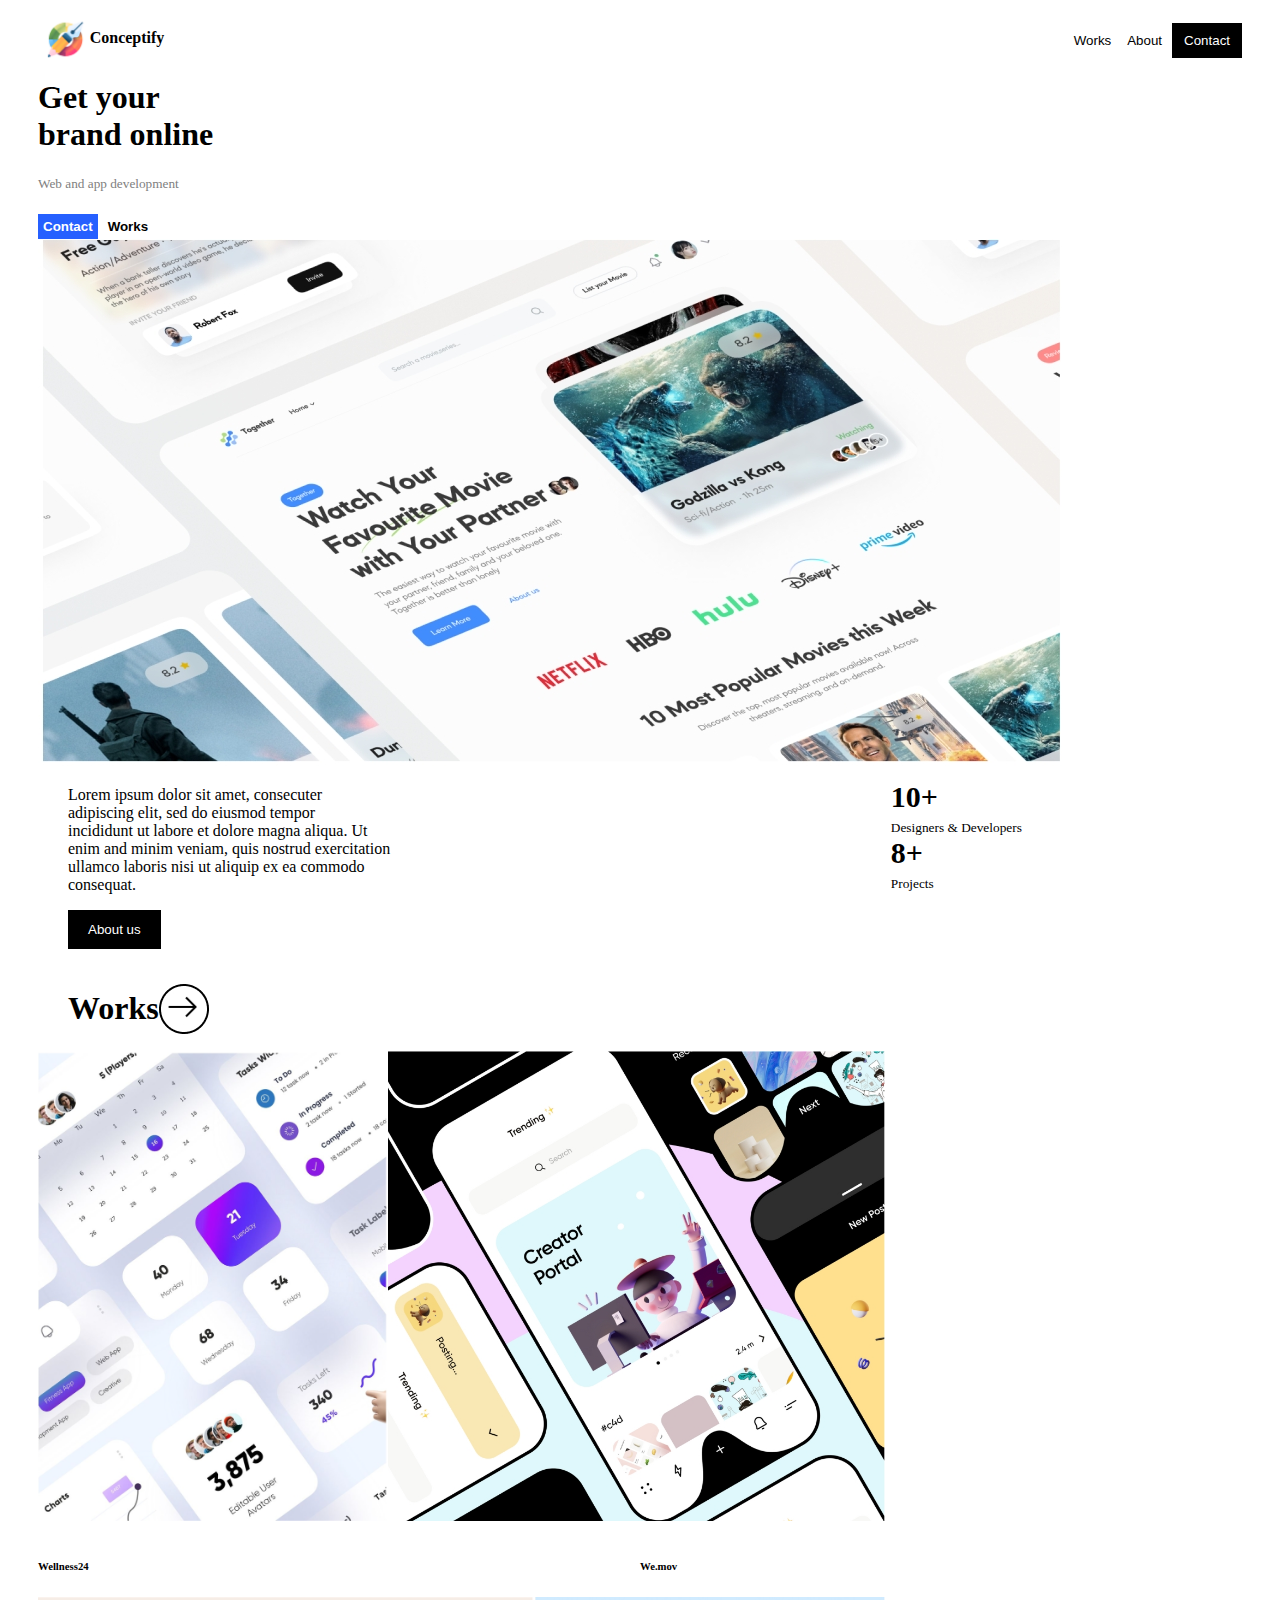
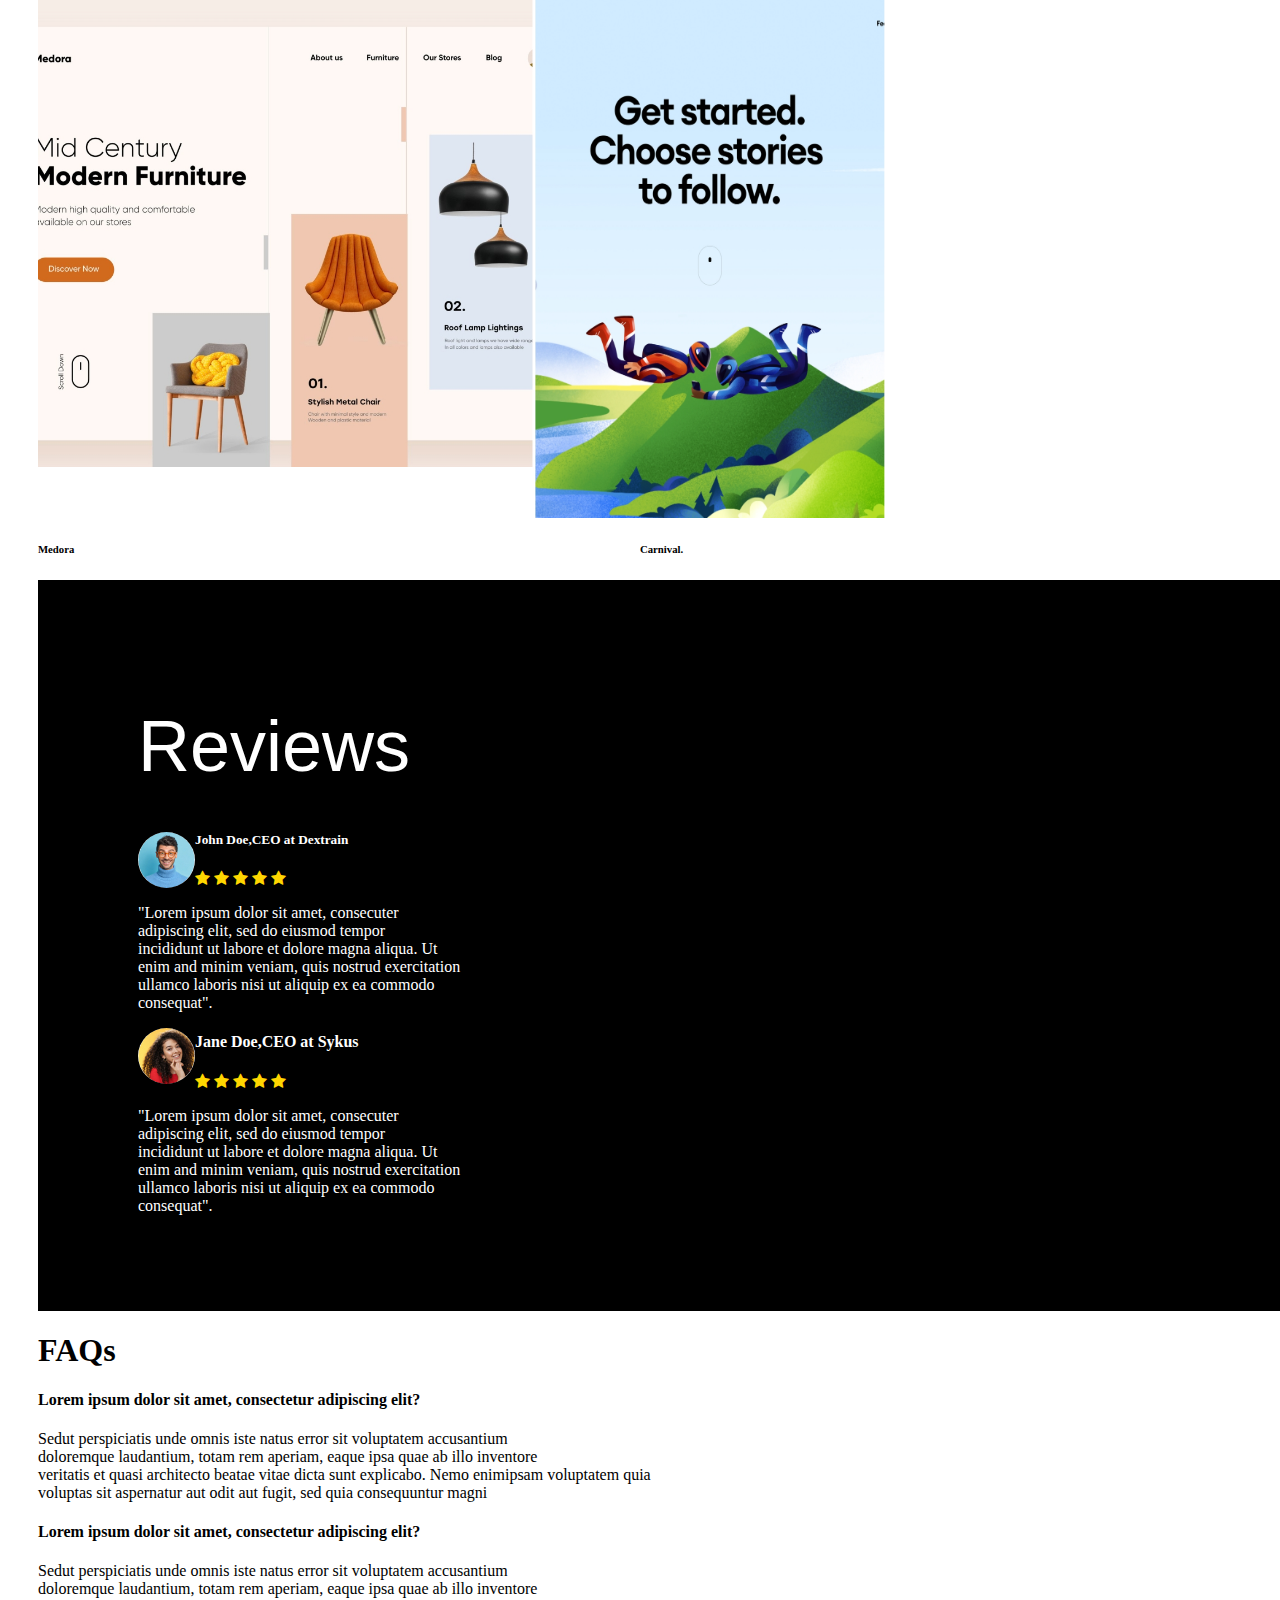
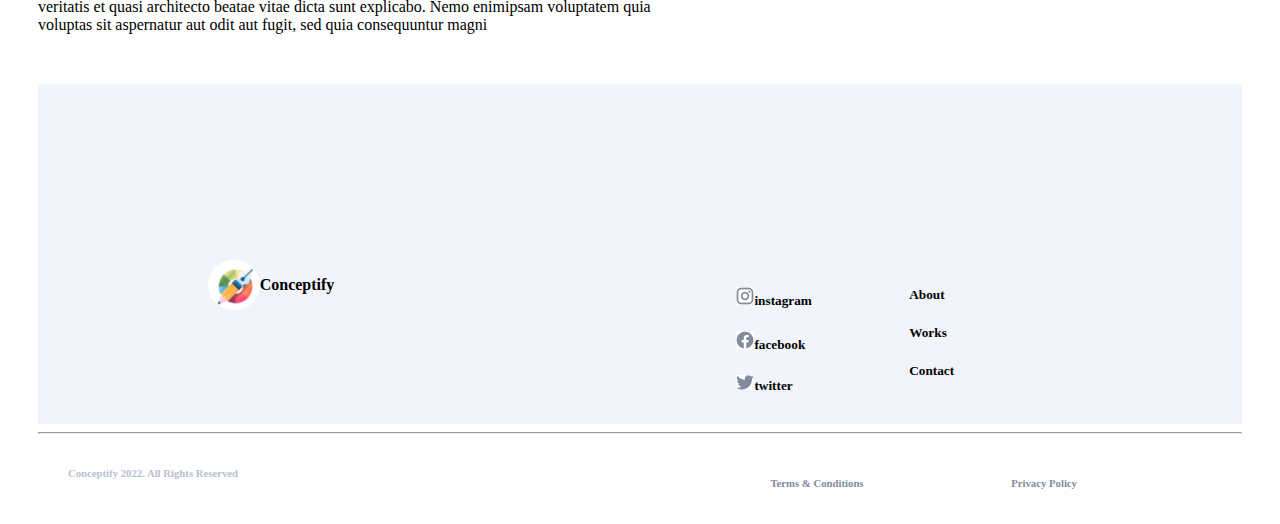
<file: index.html>
<!DOCTYPE html>
<html lang="en">
<head>
    <meta charset="UTF-8">
    <meta http-equiv="X-UA-Compatible" content="IE=edge">
    <meta name="viewport" content="width=device-width, initial-scale=1.0">
    <title>Conceptify</title>
    <link rel="stylesheet" href="./image.css">
    <link rel="stylesheet" href="./reviews.css">
    <link rel="stylesheet" href="./toppage.css">
    <link rel="stylesheet" href="./footer.css">
    <link rel="stylesheet" href="https://cdnjs.cloudflare.com/ajax/libs/font-awesome/4.7.0/css/font-awesome.min.css">
</head>
<body >
    <div>
    <header>
        <div id="Logo">
         <img src="./conceptify logo.png" alt="" srcset="">
         <h4>Conceptify</h4>
        </div>
        <div class="buttonClass">
            <button>Works</button>
            <button>About</button>
            <button class="selected">Contact</button>
        </div>
    </header>
    </div>
    <div>
        <h1 class="brand">Get your<br> brand online</h1>
        <h5 class="is-light">Web and app development</h5>
    <div class="blue button">
        <button id="contact"><b>Contact</b></button>
        <button><b>Works</b></button>
    </div>
    <img src="./main_img1.jpg">
   <div class="container">
    <section id="main">
      
       <p>Lorem ipsum dolor sit amet, consecuter<br> adipiscing elit, sed do eiusmod tempor<br>
        incididunt ut labore et dolore magna aliqua. Ut<br>enim and minim veniam, quis nostrud exercitation
        <br>ullamco laboris nisi ut aliquip ex ea commodo<br>consequat.</p>
        <button id="about" >About us</button><br>
        <div id="works">
       
        <h1 >Works</h1>
        <img src="./Ellipse 2-overlay.jpg" >
       </div>

    </section>
    <aside id="sidebar">
        <text><b style="font-size:30px";>10+</b><br><sub>Designers & Developers</sub></text><br>
        <text><b style="font-size:30px";>8+</b><br><sub>Projects</sub></text>
    </aside>
    </div>
    
   
    <div class="img1">
        <img id="imgg1" src="we_img2.jpg">
        <img id="imgg2" src="./wellness24_img3.jpg">

    </div>
    <div class="works1">
        <h6 id="h6">We.mov</h6>
        <h6 id="h7">Wellness24</h6>
    </div>
    <div class="img2">
        <img id="imgg3" src="./medora_img4.jpg" alt="">
        <img id="imgg4" src="./carnival_img5.jpg" alt="">
    </div>
    <div class="img2">
        <h6 id="h6">Medora</h6>
        <h6 id="h7">Carnival.</h6>

    </div>

    <div class="Reviews">
        <h1 class="revs">Reviews</h1>
        <img src="./john doe.jpg" class="jane">
        <div class="name">
           <h5 >John Doe,CEO at Dextrain</h5>
           <span class="fa fa-star checked"></span>
           <span class="fa fa-star checked"></span>
           <span class="fa fa-star checked"></span>
           <span class="fa fa-star checked"></span>
           <span class="fa fa-star checked"></span>
        </div>
        <p>"Lorem ipsum dolor sit amet, consecuter<br> adipiscing elit, sed do eiusmod tempor<br>
            incididunt ut labore et dolore magna aliqua. Ut<br>enim and minim veniam, quis nostrud exercitation
            <br>ullamco laboris nisi ut aliquip ex ea commodo<br>consequat".</p>
        <img src="./jane doe.jpg" class="jane">
        <div class="name">
              <h4 >Jane Doe,CEO at Sykus</h4>
              <span class="fa fa-star checked"></span>
              <span class="fa fa-star checked"></span>
              <span class="fa fa-star checked"></span>
              <span class="fa fa-star checked"></span>
              <span class="fa fa-star checked"></span>
        </div>
        <p>"Lorem ipsum dolor sit amet, consecuter<br> adipiscing elit, sed do eiusmod tempor<br>
            incididunt ut labore et dolore magna aliqua. Ut<br>enim and minim veniam, quis nostrud exercitation
            <br>ullamco laboris nisi ut aliquip ex ea commodo<br>consequat".</p>
    </div>

    <div>
        <h1>FAQs</h1>
        <h4>Lorem ipsum dolor sit amet, consectetur adipiscing elit?</h4>
        <p>Sedut perspiciatis unde omnis iste natus error sit voluptatem accusantium<br>
            doloremque laudantium, totam rem aperiam, eaque ipsa quae ab illo inventore<br>
            veritatis et quasi architecto beatae vitae dicta sunt explicabo. Nemo enimipsam voluptatem quia
            <br>voluptas sit aspernatur aut odit aut fugit, sed quia consequuntur magni
        </p>
            <h4>Lorem ipsum dolor sit amet, consectetur adipiscing elit?</h4>
            <p>Sedut perspiciatis unde omnis iste natus error sit voluptatem accusantium<br>
                doloremque laudantium, totam rem aperiam, eaque ipsa quae ab illo inventore<br>
                veritatis et quasi architecto beatae vitae dicta sunt explicabo. Nemo enimipsam voluptatem quia<br>
                voluptas sit aspernatur aut odit aut fugit, sed quia consequuntur magni
            </p>
    </div>
    <div class="footer1">
        <footer1>
          <section id="foot1">
            <img src="./conceptify logo.png" alt="" srcset="">
         <h4>Conceptify</h4>
        </section >
        <aside id="foot2">
            <h5>About</h5>
            <h5>Works</h5>
            <h5>Contact</h5>
        </aside>
        <aside id="foot3">
            <h5><a href="https://www.instagram.com"> <img src="./insta.jpg" alt=""srcset=""></a>instagram</h5>
            <h5><a href="https://www.facebook.com"><img src="./facebook.jpg" alt="" srcset=""></a>facebook</h5>
             <h5><a href="https://twitter.com"><img src="./twitter.jpg" alt="" srcset=""></a>twitter</h5>
        </aside>  
        </aside>
        </footer1>
          
       </div>  
    
     <div class="footer">
      <hr>
      <h6 id="run"> Conceptify 2022. All Rights Reserved</h6>
      <h6 id="tar">Privacy Policy</h6>
     <h6 id="mall">Terms & Conditions</h6>
      </div>
</body>
</html>
</file>
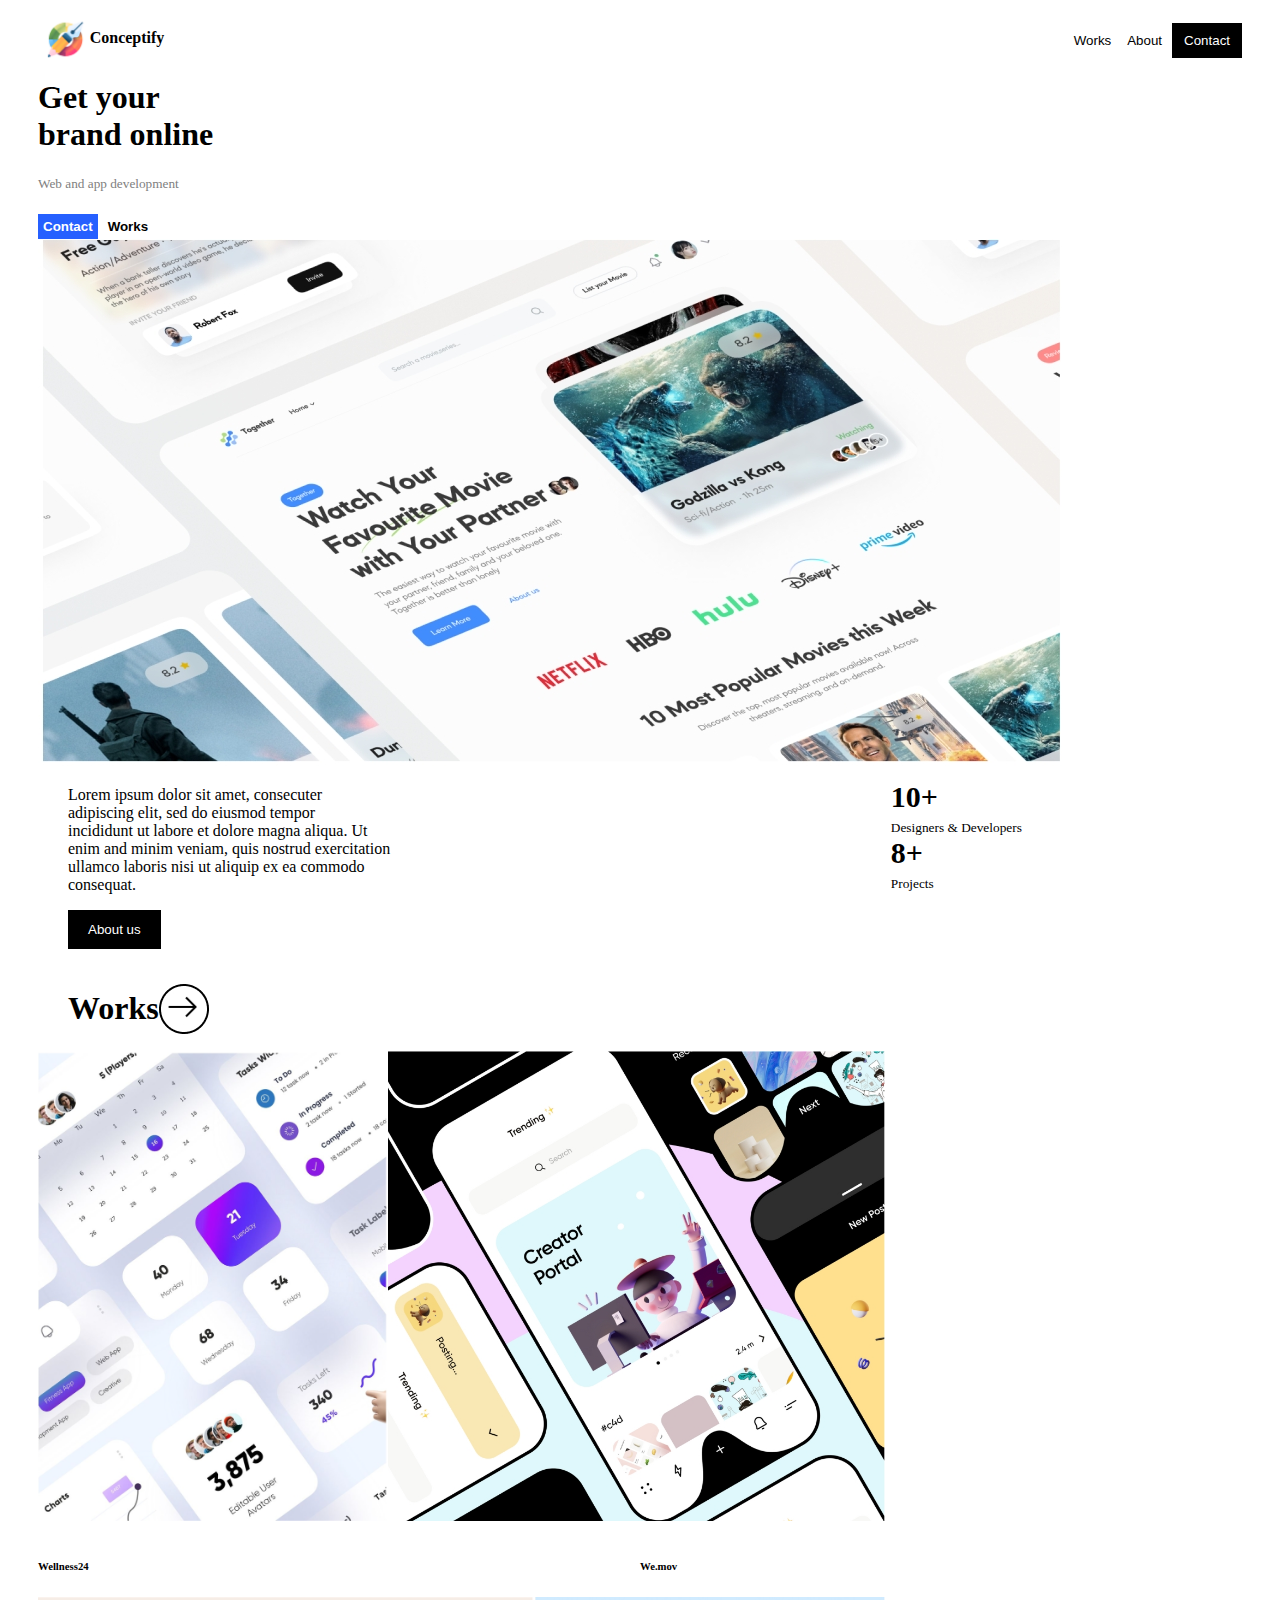
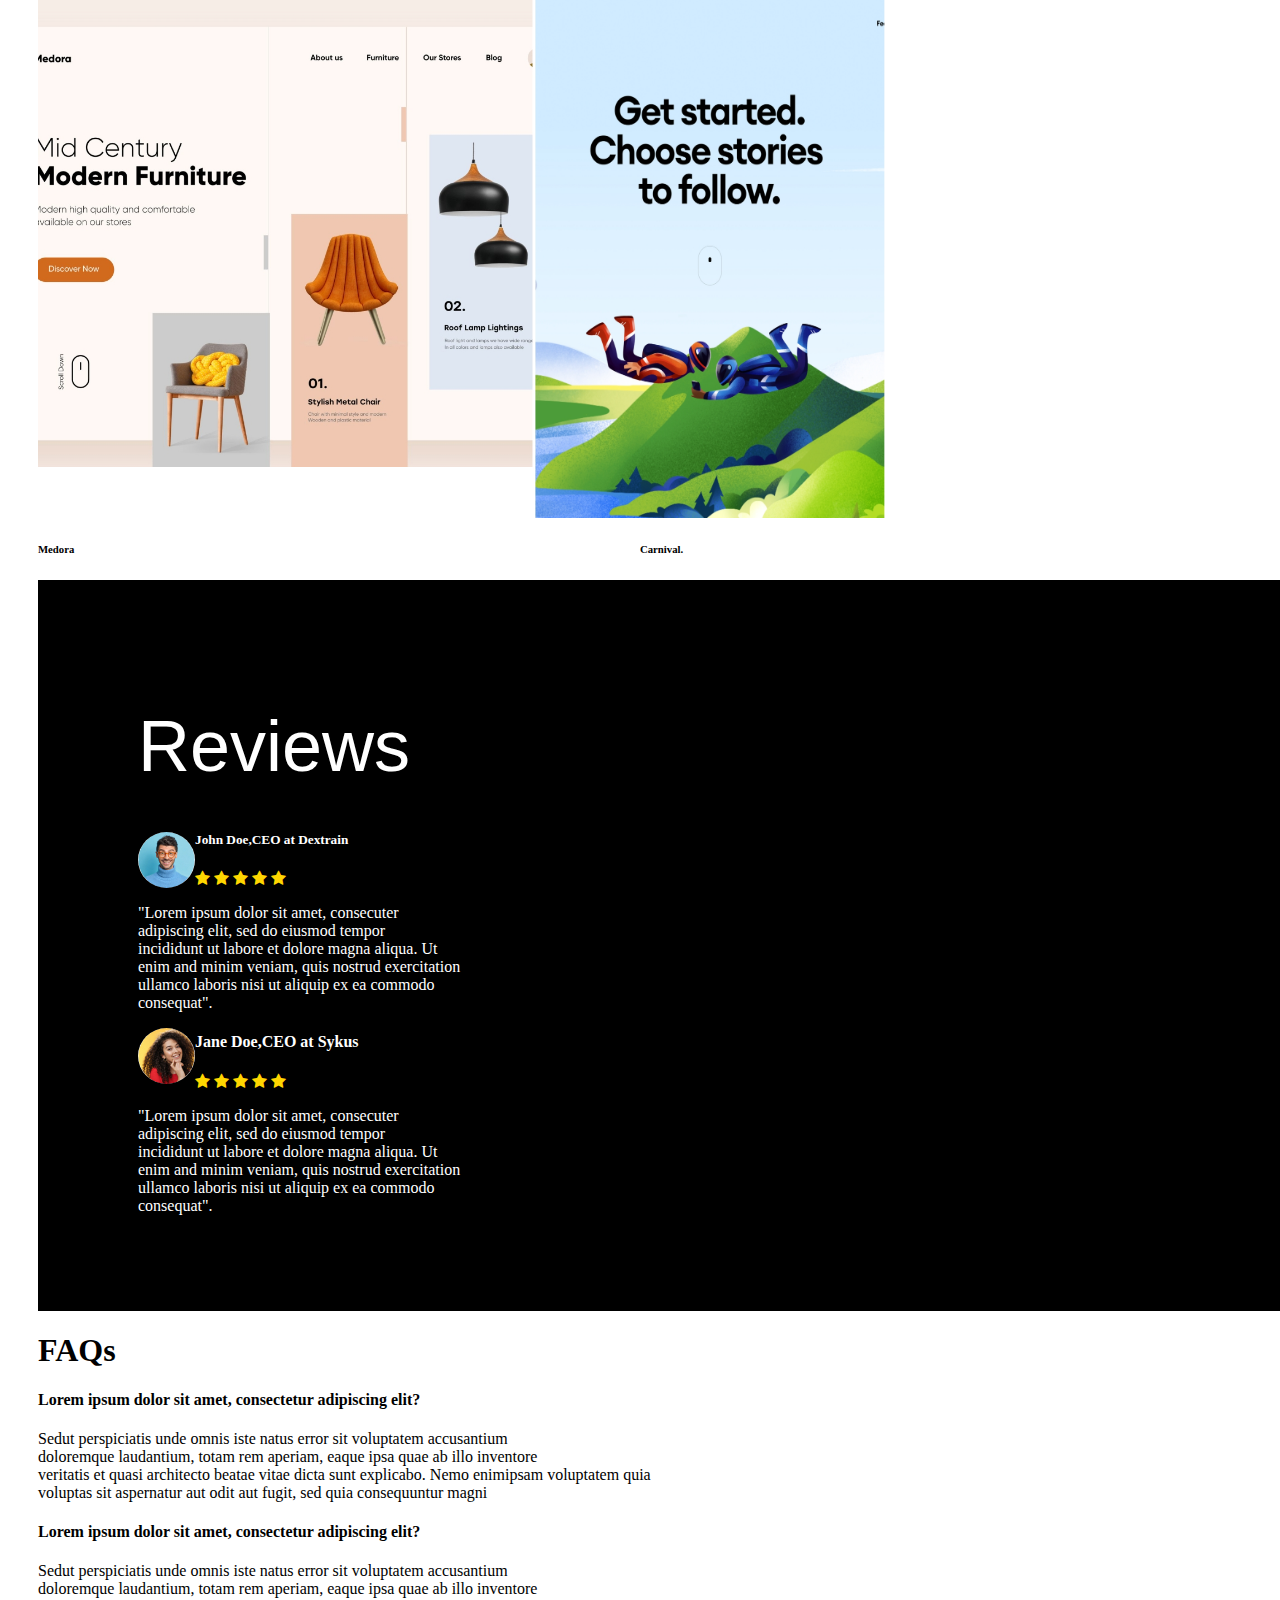
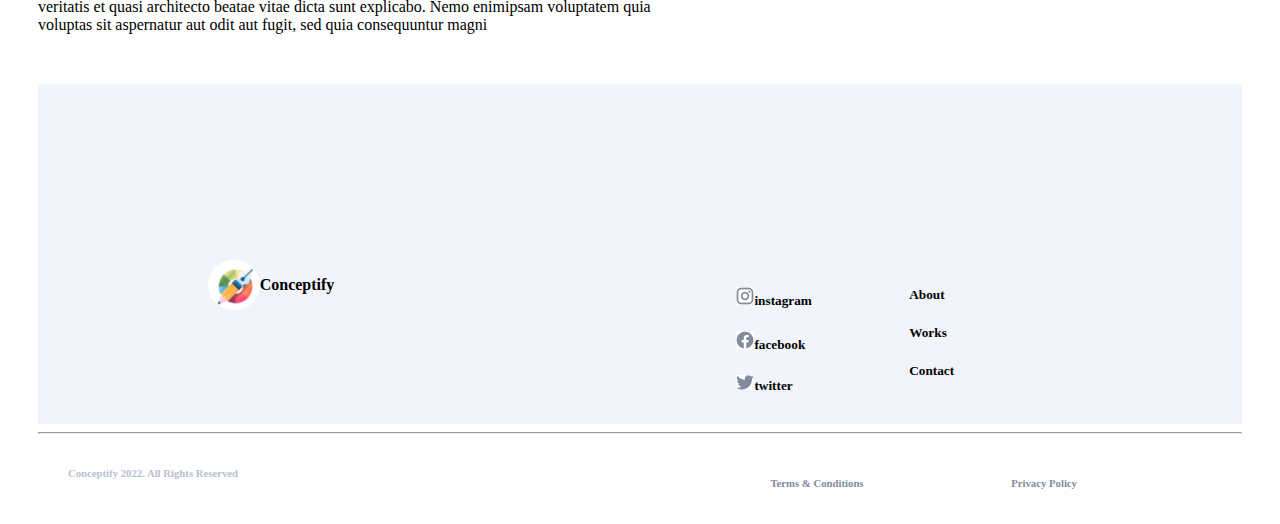
<file: index.html.html>
<!DOCTYPE html>
<html lang="en">
<head>
    <meta charset="UTF-8">
    <meta http-equiv="X-UA-Compatible" content="IE=edge">
    <meta name="viewport" content="width=device-width, initial-scale=1.0">
    <title>Conceptify</title>
    <link rel="stylesheet" href="./image.css">
    <link rel="stylesheet" href="./reviews.css">
    <link rel="stylesheet" href="./toppage.css">
    <link rel="stylesheet" href="./footer.css">
    <link rel="stylesheet" href="https://cdnjs.cloudflare.com/ajax/libs/font-awesome/4.7.0/css/font-awesome.min.css">
</head>
<body >
    <div>
    <header>
        <div id="Logo">
         <img src="./conceptify logo.png" alt="" srcset="">
         <h4>Conceptify</h4>
        </div>
        <div class="buttonClass">
            <button>Works</button>
            <button>About</button>
            <button class="selected">Contact</button>
        </div>
    </header>
    </div>
    <div>
        <h1 class="brand">Get your<br> brand online</h1>
        <h5 class="is-light">Web and app development</h5>
    <div class="blue button">
        <button id="contact"><b>Contact</b></button>
        <button><b>Works</b></button>
    </div>
    <img src="./main_img1.jpg">
   <div class="container">
    <section id="main">
      
       <p>Lorem ipsum dolor sit amet, consecuter<br> adipiscing elit, sed do eiusmod tempor<br>
        incididunt ut labore et dolore magna aliqua. Ut<br>enim and minim veniam, quis nostrud exercitation
        <br>ullamco laboris nisi ut aliquip ex ea commodo<br>consequat.</p>
        <button id="about" >About us</button><br>
        <div id="works">
       
        <h1 >Works</h1>
        <img src="./Ellipse 2-overlay.jpg" >
       </div>

    </section>
    <aside id="sidebar">
        <text><b style="font-size:30px";>10+</b><br><sub>Designers & Developers</sub></text><br>
        <text><b style="font-size:30px";>8+</b><br><sub>Projects</sub></text>
    </aside>
    </div>
    
   
    <div class="img1">
        <img id="imgg1" src="we_img2.jpg">
        <img id="imgg2" src="./wellness24_img3.jpg">

    </div>
    <div class="works1">
        <h6 id="h6">We.mov</h6>
        <h6 id="h7">Wellness24</h6>
    </div>
    <div class="img2">
        <img id="imgg3" src="./medora_img4.jpg" alt="">
        <img id="imgg4" src="./carnival_img5.jpg" alt="">
    </div>
    <div class="img2">
        <h6 id="h6">Medora</h6>
        <h6 id="h7">Carnival.</h6>

    </div>

    <div class="Reviews">
        <h1 class="revs">Reviews</h1>
        <img src="./john doe.jpg" class="jane">
        <div class="name">
           <h5 >John Doe,CEO at Dextrain</h5>
           <span class="fa fa-star checked"></span>
           <span class="fa fa-star checked"></span>
           <span class="fa fa-star checked"></span>
           <span class="fa fa-star checked"></span>
           <span class="fa fa-star checked"></span>
        </div>
        <p>"Lorem ipsum dolor sit amet, consecuter<br> adipiscing elit, sed do eiusmod tempor<br>
            incididunt ut labore et dolore magna aliqua. Ut<br>enim and minim veniam, quis nostrud exercitation
            <br>ullamco laboris nisi ut aliquip ex ea commodo<br>consequat".</p>
        <img src="./jane doe.jpg" class="jane">
        <div class="name">
              <h4 >Jane Doe,CEO at Sykus</h4>
              <span class="fa fa-star checked"></span>
              <span class="fa fa-star checked"></span>
              <span class="fa fa-star checked"></span>
              <span class="fa fa-star checked"></span>
              <span class="fa fa-star checked"></span>
        </div>
        <p>"Lorem ipsum dolor sit amet, consecuter<br> adipiscing elit, sed do eiusmod tempor<br>
            incididunt ut labore et dolore magna aliqua. Ut<br>enim and minim veniam, quis nostrud exercitation
            <br>ullamco laboris nisi ut aliquip ex ea commodo<br>consequat".</p>
    </div>

    <div>
        <h1>FAQs</h1>
        <h4>Lorem ipsum dolor sit amet, consectetur adipiscing elit?</h4>
        <p>Sedut perspiciatis unde omnis iste natus error sit voluptatem accusantium<br>
            doloremque laudantium, totam rem aperiam, eaque ipsa quae ab illo inventore<br>
            veritatis et quasi architecto beatae vitae dicta sunt explicabo. Nemo enimipsam voluptatem quia
            <br>voluptas sit aspernatur aut odit aut fugit, sed quia consequuntur magni
        </p>
            <h4>Lorem ipsum dolor sit amet, consectetur adipiscing elit?</h4>
            <p>Sedut perspiciatis unde omnis iste natus error sit voluptatem accusantium<br>
                doloremque laudantium, totam rem aperiam, eaque ipsa quae ab illo inventore<br>
                veritatis et quasi architecto beatae vitae dicta sunt explicabo. Nemo enimipsam voluptatem quia<br>
                voluptas sit aspernatur aut odit aut fugit, sed quia consequuntur magni
            </p>
    </div>
    <div class="footer1">
        <footer1>
          <section id="foot1">
            <img src="./conceptify logo.png" alt="" srcset="">
         <h4>Conceptify</h4>
        </section >
        <aside id="foot2">
            <h5>About</h5>
            <h5>Works</h5>
            <h5>Contact</h5>
        </aside>
        <aside id="foot3">
            <h5><a href="https://www.instagram.com"> <img src="./insta.jpg" alt=""srcset=""></a>instagram</h5>
            <h5><a href="https://www.facebook.com"><img src="./facebook.jpg" alt="" srcset=""></a>facebook</h5>
             <h5><a href="https://twitter.com"><img src="./twitter.jpg" alt="" srcset=""></a>twitter</h5>
        </aside>  
        </aside>
        </footer1>
          
       </div>  
    
     <div class="footer">
      <hr>
      <h6 id="run"> Conceptify 2022. All Rights Reserved</h6>
      <h6 id="tar">Privacy Policy</h6>
     <h6 id="mall">Terms & Conditions</h6>
      </div>
</body>
</html>
</file>
<file: image.css>
.works1{
    padding: 10px 0px 10px 0px;
}

.img1{
    display:inline-flex;
    width: 100%;
}
.img2{
    display: inline-flex;
    width: 100%;
}

.img1 img{
    width: 50%;
    min-height:300px;
    box-sizing: border-box;
}
body{
    padding: 0 30px;
}
#about
{
display: flex;
flex-direction: row;
align-items: flex-start;
padding: 12px 20px;
gap: 10px;

background: #000000;
color: #ffffff;
}
#imgg1{
   
    width: 350px;
  height: 470px;
  left: 0px;
  top: 0px;

}
#imgg2{
    width: 497px;
    height:auto;
}
#imgg3{
    width: 497px;
    height: 470px;
    
}
#imgg4{
    
    width: 350px;
    height: 521px;
    left: 0px;
    top: -51px;
    
}

#works img{
    width: fit-content;
    height: 50px;
}
#works h1{
    display: inline-block;
    padding-top: 2px;
    padding-bottom: 2px;
}
#works{
    position:relative;
    display: flex;
    place-items: center;
}
#works:hover img{
    width: 5%;
    height: 5%;
    -ms-transition:width 2000ms ease-in-out;
}
</file>
<file: reviews.css>
.Reviews{
    background-color: black;
    color: white;
    height: fit-content;
    width: 100%;
    display:block;
    padding: 80px 100px;
    gap: 56px;
}
.jane{
    border-radius: 50%;
    float:left;
}
.name{
    text-align: justify;
    
}
.checked {
    color: #FFD600;
  }
.revs{
    width: 439px;
    height: 76px;
    font-family:Verdana, Geneva, Tahoma, sans-serif;
    font-weight: 400;
    font-size: 72px;
    line-height: 76px;
}
</file>
<file: toppage.css>
header{
    height: 50px;
    position: relative;
}

#Logo img{
    width: fit-content;
    height: 50px;
}
#Logo h4{
    display: inline-block;
}
#Logo{
    position: absolute;
    display: flex;
    place-items: center;
}
button{
    border: none;
    background-color: inherit;
}
button.selected{
    background-color: black;
    color: white;
    padding: 10px 12px;
}
.buttonClass{
    position: absolute;
    right: 0;
    top: 15px;
    text-align: end;
}

.is-light{
    color: gray;
    font-weight: normal;
}
.bluebutton{
    display: flex;
    flex-direction: row;
}
#contact{
    
  font-family:Arial, Helvetica, sans-serif;
  background-color: #2660FF;
  font-weight:normal;
  color: white;
  padding: 5px;
}
#main {
    float:left;
    width:70%;
    padding:0 30px;
    box-sizing:border-box;
}
#sidebar{
    float:right;
    width:30%;
    padding:10px;
    box-sizing:border-box;


}

#h6 {
        float:right;
        width:50%;
       box-sizing: border-box;
    }
#h7{
    float:right;
    width:50%;
    box-sizing: border-box;
    }
</file>
<file: footer.css>
#foot1 img{
    width: fit-content;
    height: 50px;
}
#foot1 h4{
    display: inline-block;
}
#foot1{
    position: absolute;
    display: flex;
    place-items: center;
}
#foot3{
    float:right;
    width:20%;
    padding:10px;
    box-sizing:border-box;
}
#foot2{
    float:right;
    width:20%;
    padding:10px;
    box-sizing:border-box;


}
.footer1{
    background:#F1F4FA;
    padding:170px;
    margin-top:50px;

}
.footer{
    display:inline;
    background-color: #f1f4fa5d;

}
hr {
    display: block;
    unicode-bidi: isolate;
    margin-block-start: 0.5em;
    margin-block-end: 0.5em;
    margin-inline-start: auto;
    margin-inline-end: auto;
    overflow: hidden;
    border-style: inset;
    border-width: 1px;
}


#run{
    float:left;
    width:60%;
    padding:0 30px;
    box-sizing:border-box;
    color: #B6BFD1;

}
#tar{
    float:right;
    width:20%;
    padding:10px;
    box-sizing:border-box;
    color: #818B9E;


}
#mall{
    float:right;
    width:20%;
    padding:10px;
    box-sizing:border-box;
    color: #818B9E;


}
</file>
